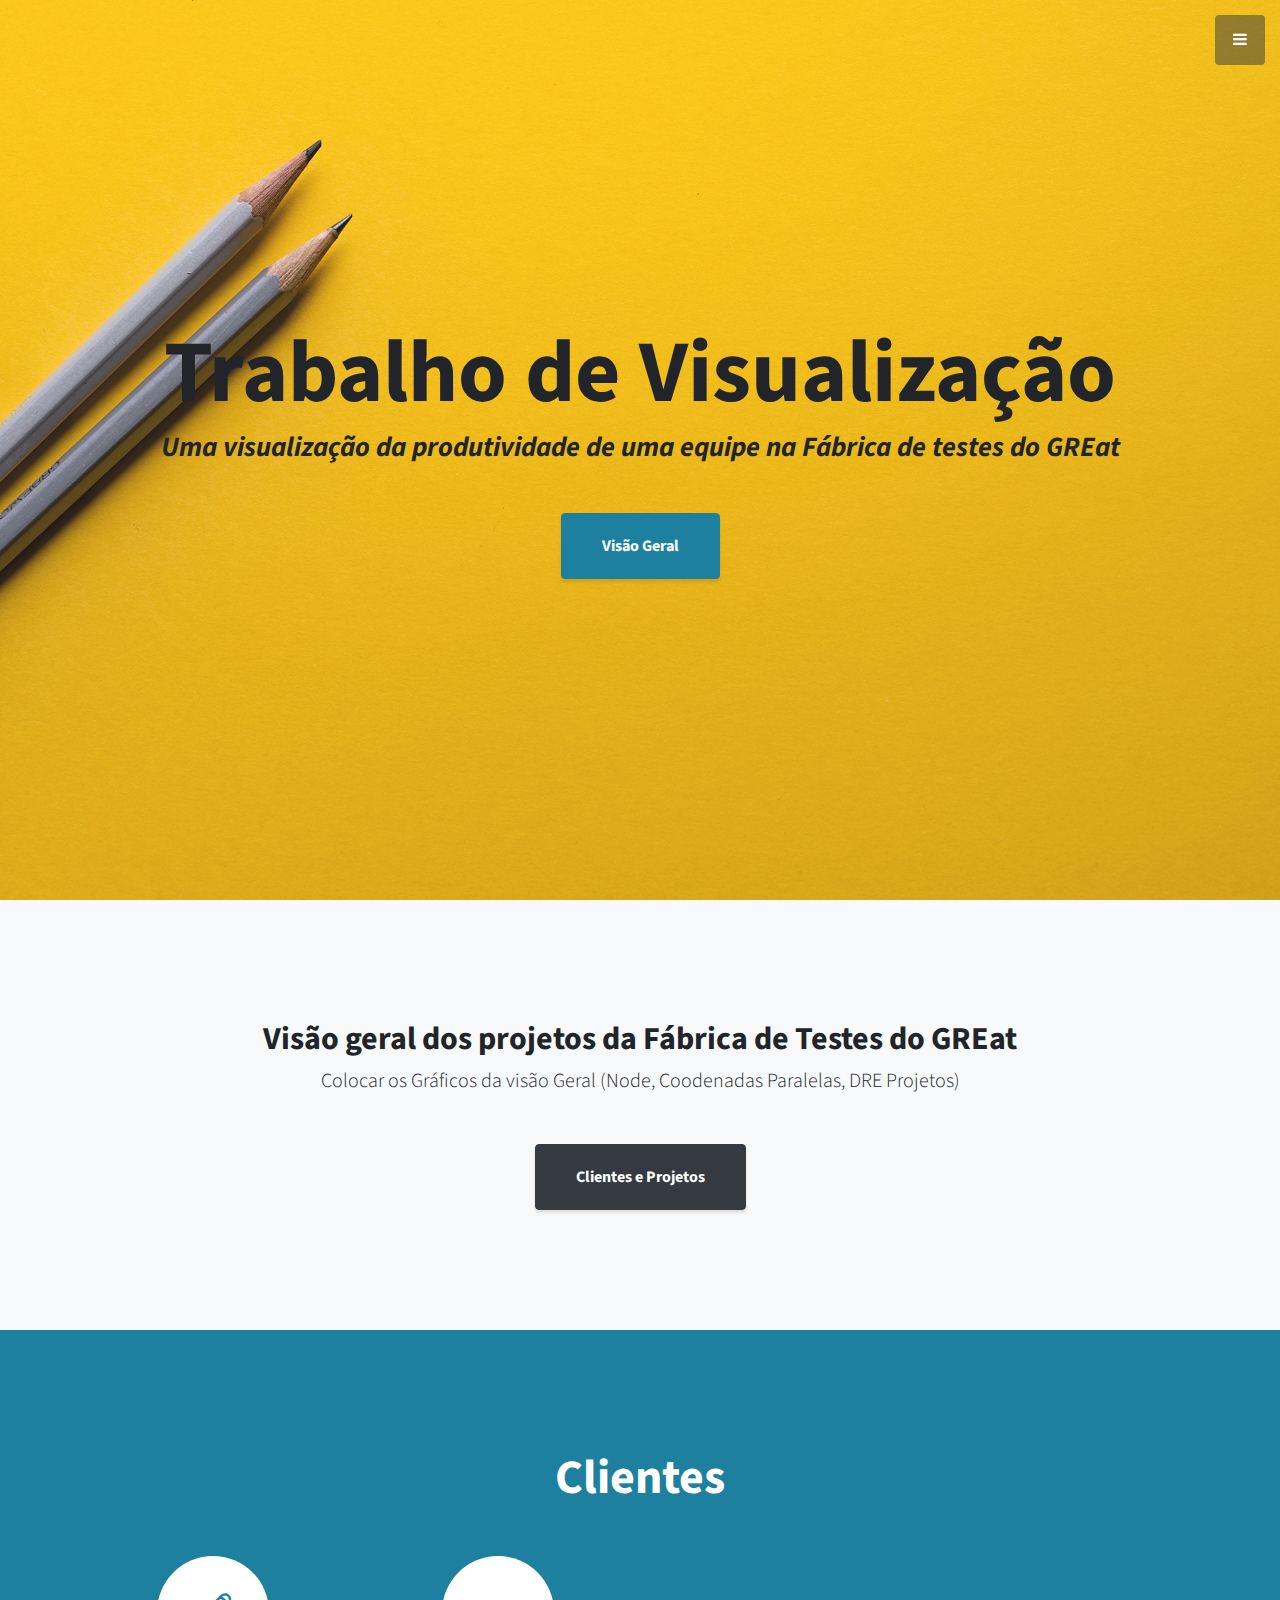
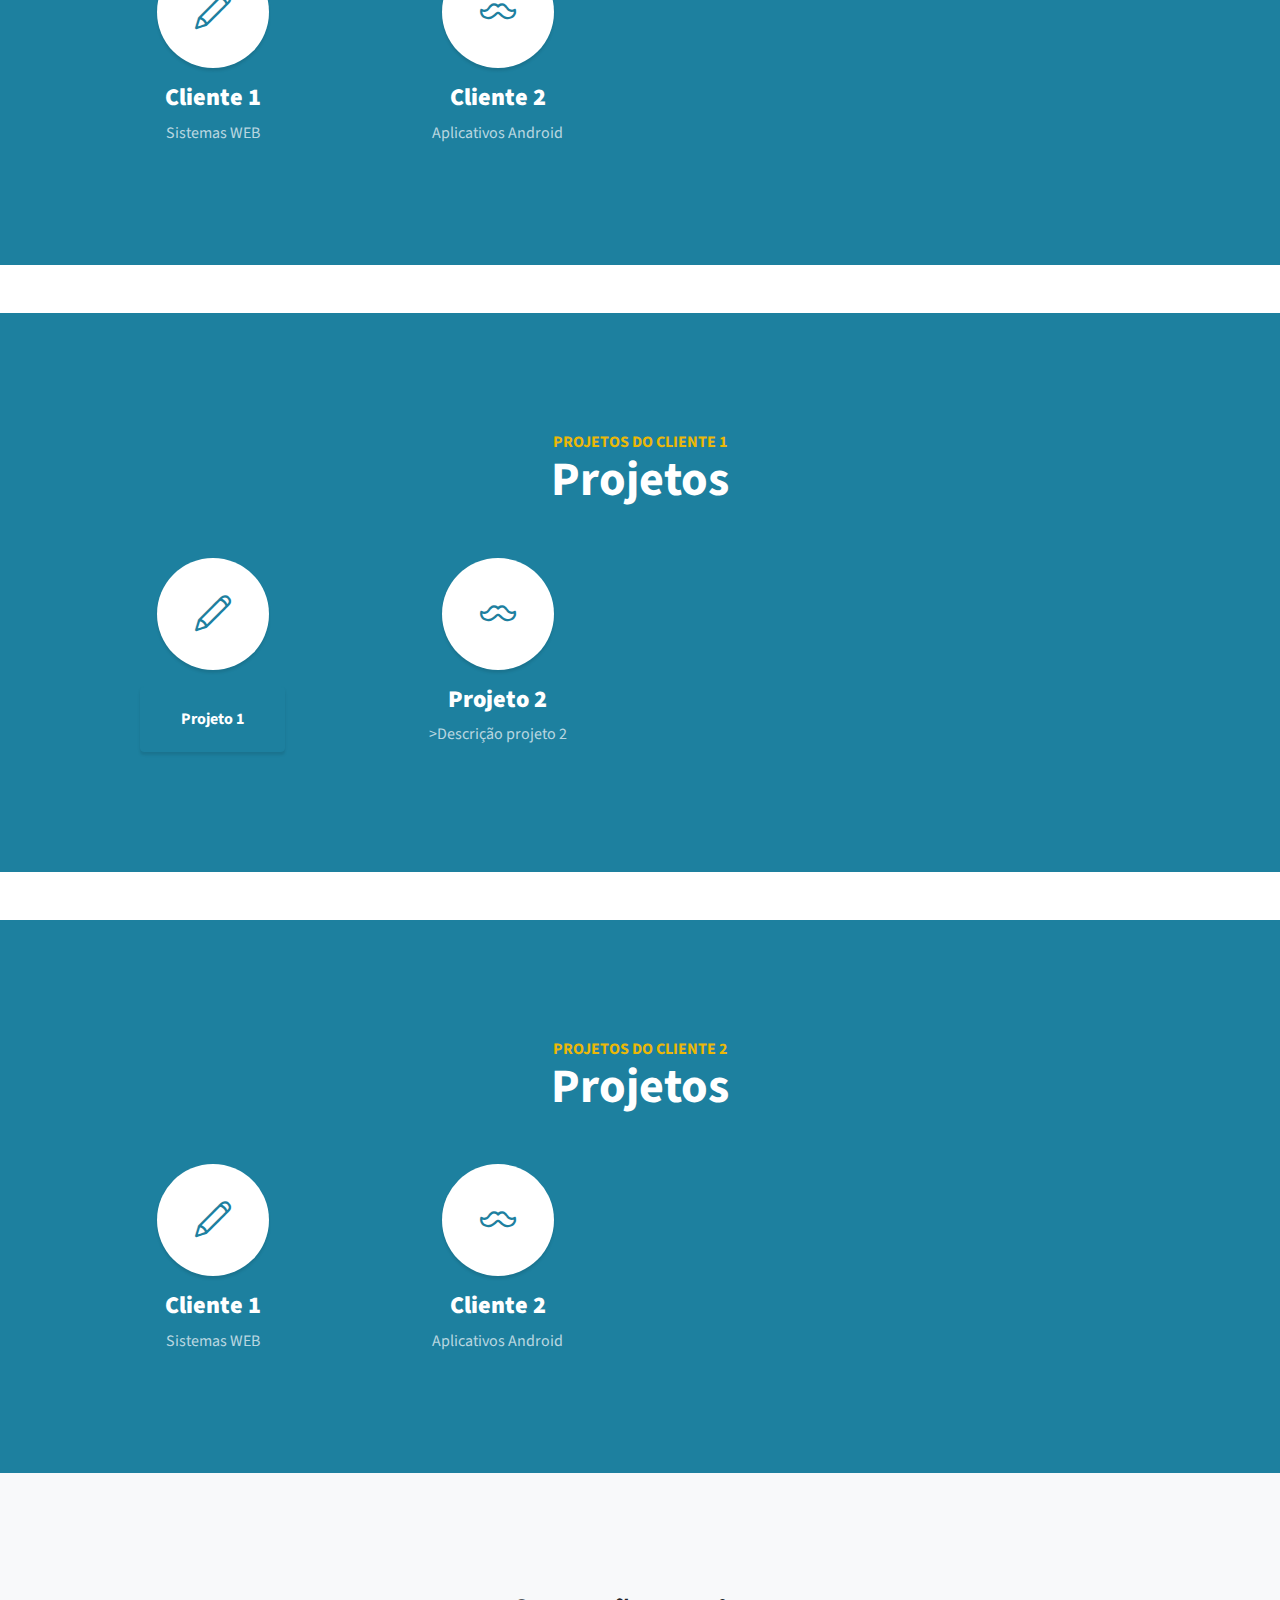
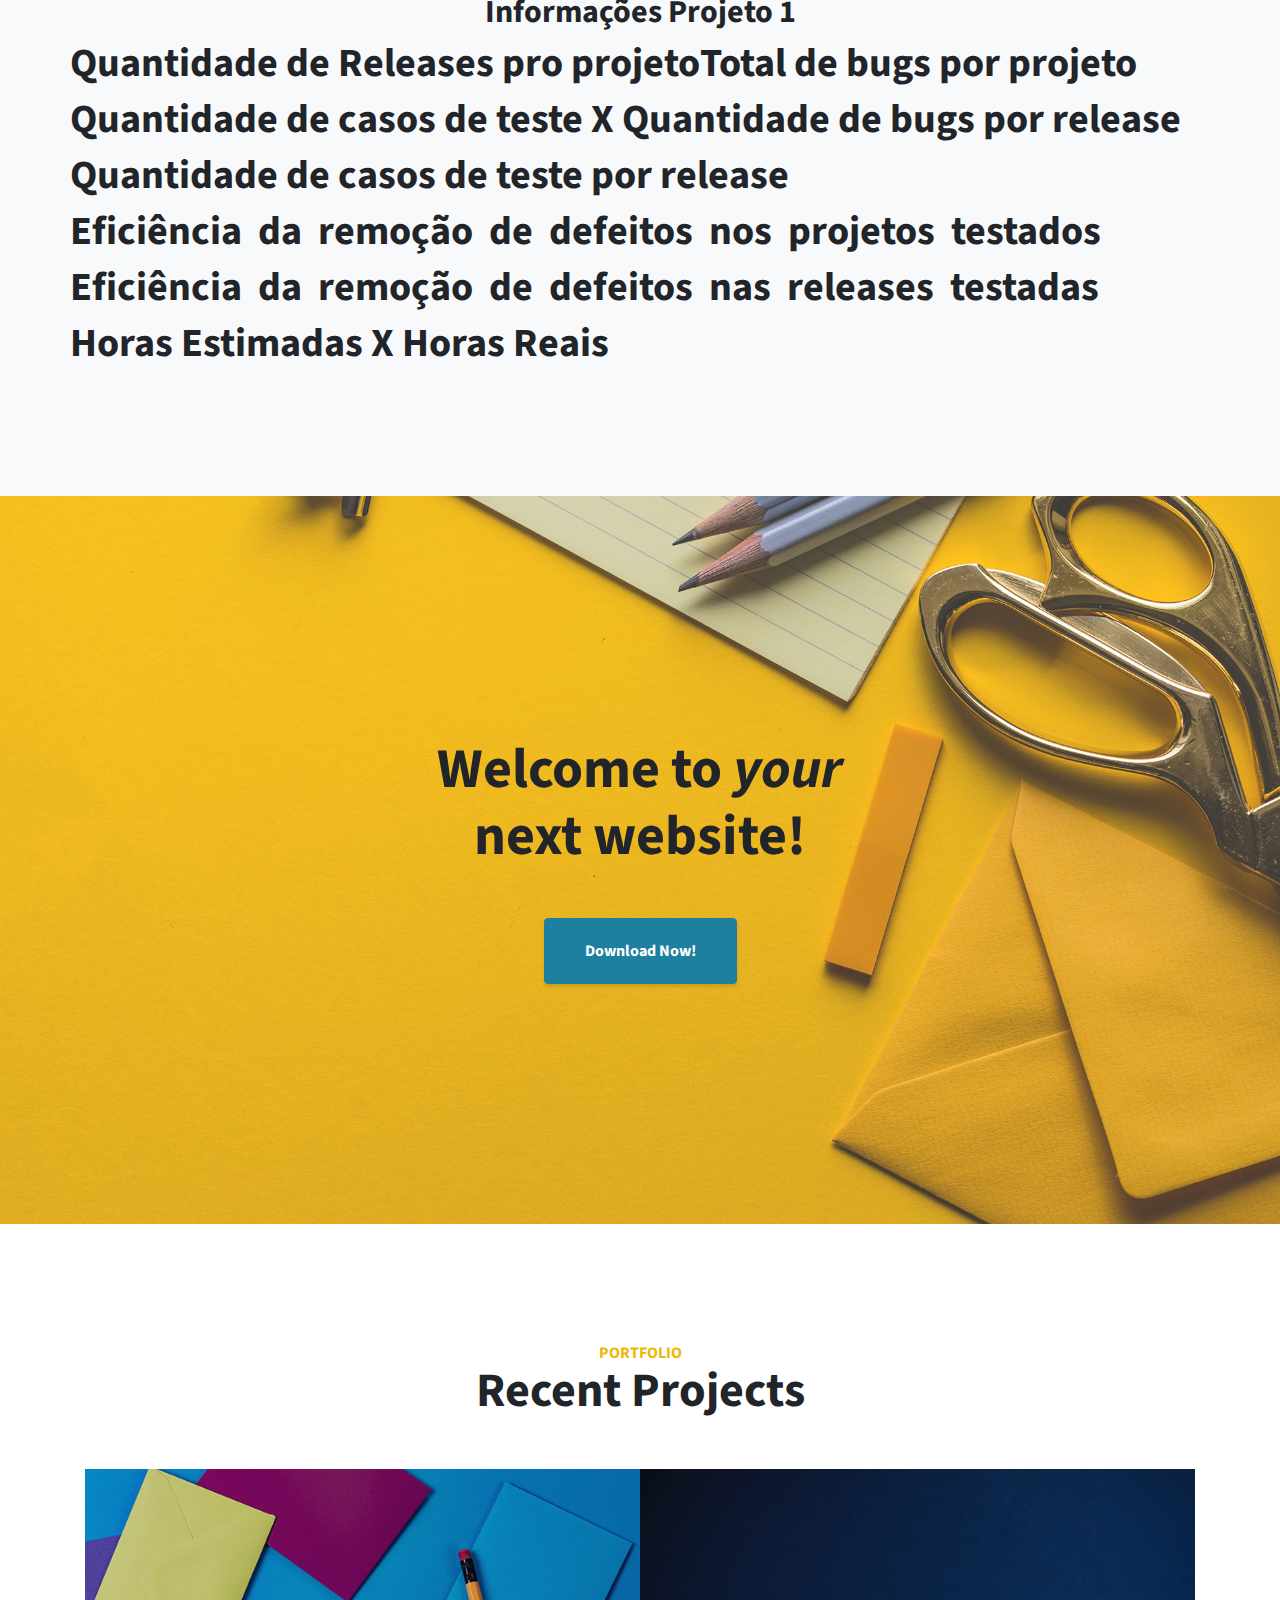
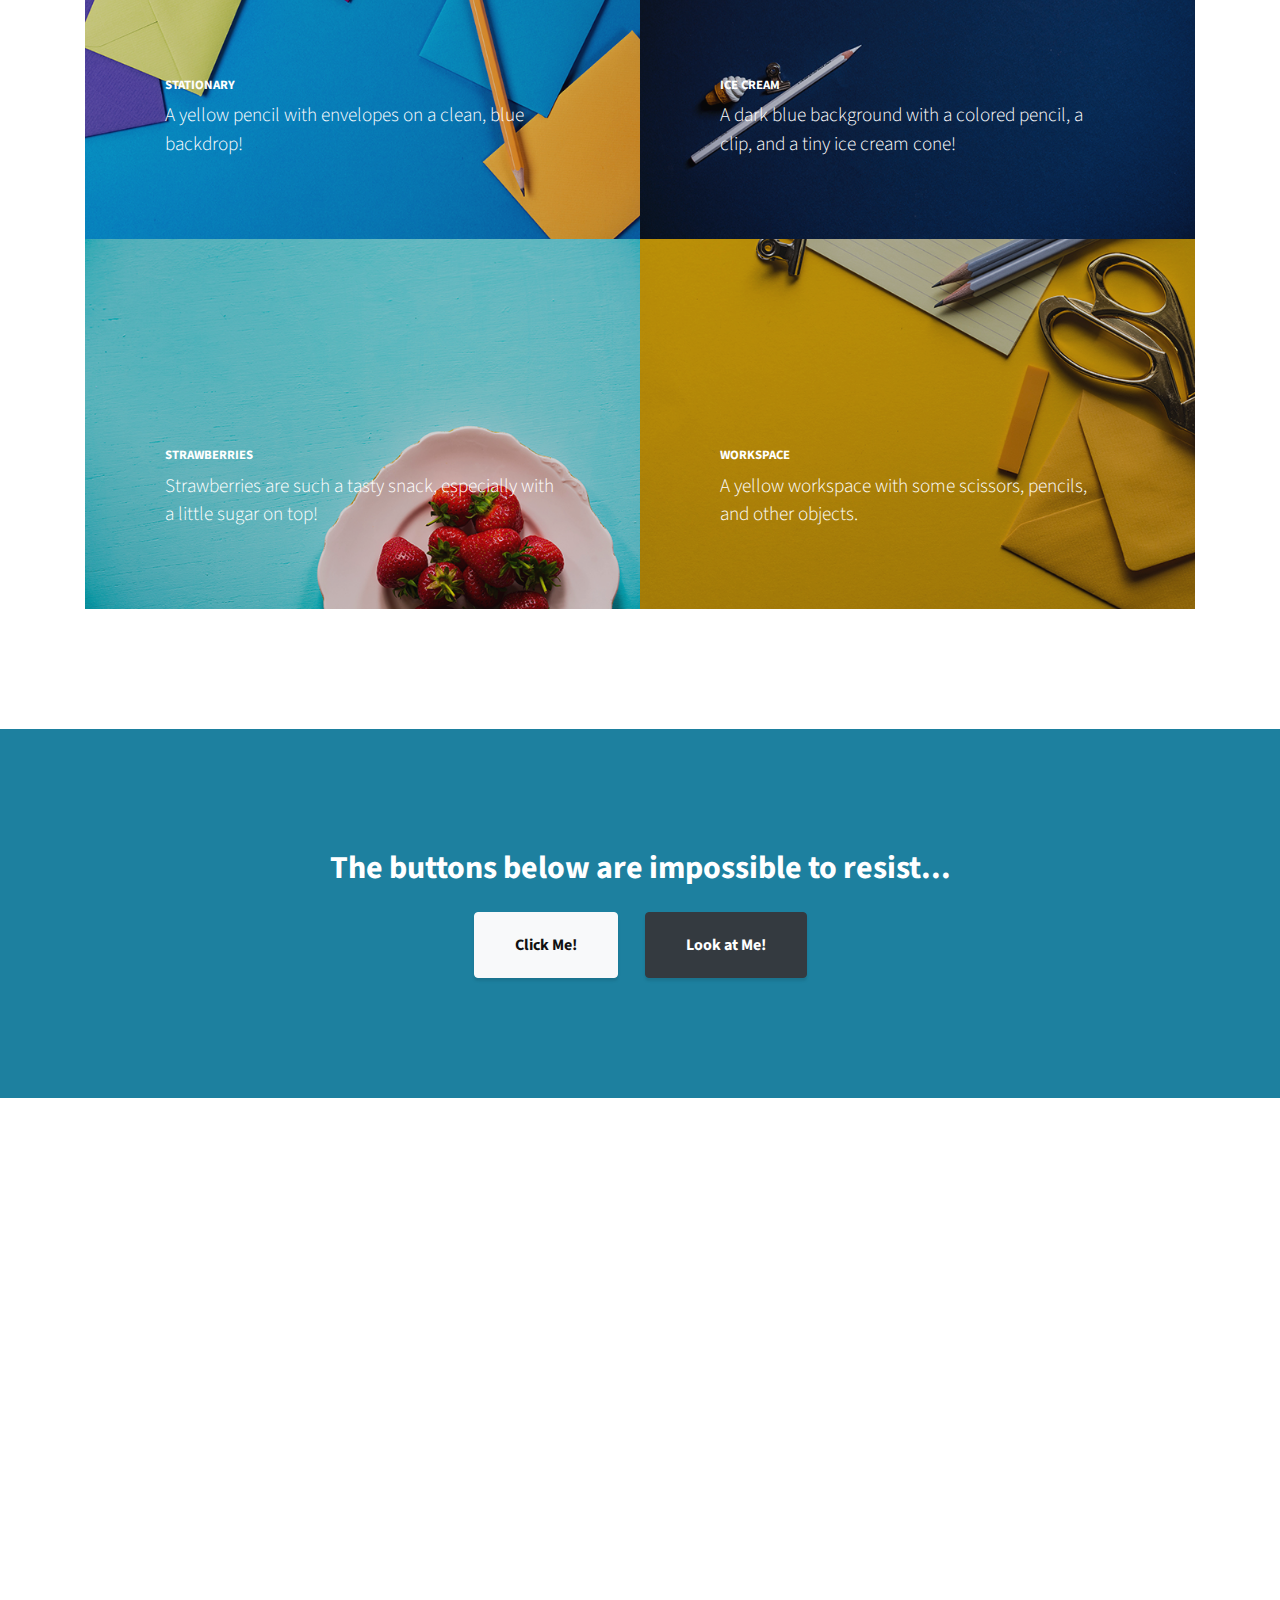
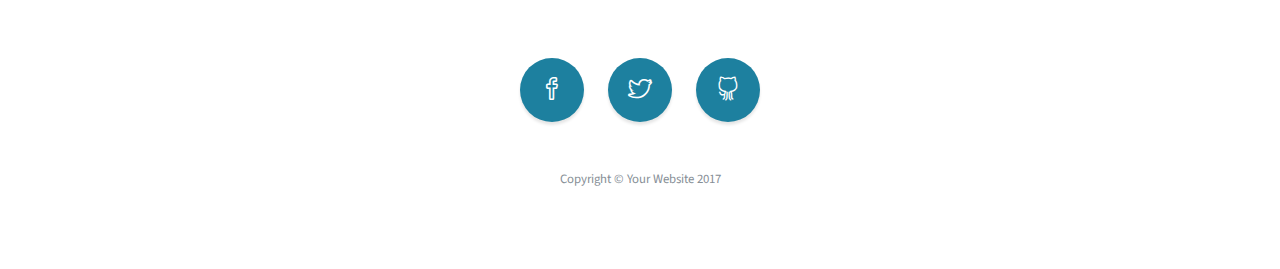
<file: Site Visualizacao/index.html>
<!DOCTYPE html>
<html lang="en">

  <head>

    <meta charset="utf-8">
    <meta name="viewport" content="width=device-width, initial-scale=1, shrink-to-fit=no">
    <meta name="description" content="">
    <meta name="author" content="">

    <link rel="stylesheet" href="css/dc.css">
    <link rel="stylesheet" href="css/styles.css">
    <script src="js/crossfilter.js" charset="utf-8"></script>
    <script src="https://d3js.org/d3.v3.min.js" charset="utf-8"></script>
    <script src="js/dc.js" charset="utf-8"></script>

    <title>Trabalho Final de Visualização</title>

    <!-- Bootstrap Core CSS -->
    <link href="vendor/bootstrap/css/bootstrap.min.css" rel="stylesheet">

    <!-- Custom Fonts -->
    <link href="vendor/font-awesome/css/font-awesome.min.css" rel="stylesheet" type="text/css">
    <link href="https://fonts.googleapis.com/css?family=Source+Sans+Pro:300,400,700,300italic,400italic,700italic" rel="stylesheet" type="text/css">
    <link href="vendor/simple-line-icons/css/simple-line-icons.css" rel="stylesheet">

    <!-- Custom CSS -->
    <link href="css/stylish-portfolio.min.css" rel="stylesheet">

  </head>

  <body id="page-top">
    <!-- Navigation -->
    <a class="menu-toggle rounded" href="#">
      <i class="fa fa-bars"></i>
    </a>
    <nav id="sidebar-wrapper">
      <ul class="sidebar-nav">
        <li class="sidebar-brand">
          <a class="js-scroll-trigger" href="#page-top">Trabalho de Visualização</a>
        </li>
        <li class="sidebar-nav-item">
          <a class="js-scroll-trigger" href="#page-top">Início</a>
        </li>
        <li class="sidebar-nav-item">
          <a class="js-scroll-trigger" href="#geral">Visão Geral</a>
        </li>
        <li class="sidebar-nav-item">
          <a class="js-scroll-trigger" href="#clientes">Clientes</a>
        </li>
        <li class="sidebar-nav-item">
          <a class="js-scroll-trigger" href="#projetos">Projetos</a>
        </li>
        <li class="sidebar-nav-item">
          <a class="js-scroll-trigger" href="#contact">Equipe</a>
        </li>
      </ul>
    </nav>

    <!-- Header -->
    <header class="masthead d-flex">
      <div class="container text-center my-auto">
        <h1 class="mb-1">Trabalho de Visualização</h1>
        <h3 class="mb-5">
          <em>Uma visualização da produtividade de uma equipe na Fábrica de testes do GREat</em>
        </h3>
        <a class="btn btn-primary btn-xl js-scroll-trigger" href="#geral">Visão Geral</a>
      </div>
      <div class="overlay"></div>
    </header>

    <!-- Visão Geral -->
    <section class="content-section bg-light" id="geral">
      <div class="container text-center">
        <div class="row">
          <div class="col-lg-10 mx-auto">
            <h2>Visão geral dos projetos da Fábrica de Testes do GREat</h2>
            <p class="lead mb-5">Colocar os Gráficos da visão Geral (Node, Coodenadas Paralelas, DRE Projetos)</p>
            <a class="btn btn-dark btn-xl js-scroll-trigger" href="#clientes">Clientes e Projetos</a>
          </div>
        </div>
      </div>
    </section>

    <!-- Clientes -->
    <section class="content-section bg-primary text-white text-center" id="clientes">
      <div class="container">
        <div class="content-section-heading">
          <h3 class="text-secondary mb-0"></h3>
          <h2 class="mb-5">Clientes</h2>
        </div>
        <div class="row">

          <div class="col-lg-3 col-md-6">
            <span class="service-icon rounded-circle mx-auto mb-3">
              <i class="icon-pencil"></i>
            </span>
            <h4>
              <strong>Cliente 1</strong>
            </h4>
            <p class="text-faded mb-0">Sistemas WEB</p>
          </div>
          <div class="col-lg-3 col-md-6">
            <span class="service-icon rounded-circle mx-auto mb-3">
              <i class="icon-mustache"></i>
            </span>
            <h4>
              <strong>Cliente 2</strong>
            </h4>
            <p class="text-faded mb-0">Aplicativos Android</p>
          </div>
        </div>
      </div>
    </section>
    <br> </br>

    <!-- Projetos Cliente 1 -->
    <section class="content-section bg-primary text-white text-center" id="projetos">
      <div class="container">
        <div class="content-section-heading">
          <h3 class="text-secondary mb-0">Projetos do Cliente 1</h3>
          <h2 class="mb-5">Projetos</h2>
        </div>
        <div class="row">

          <div class="col-lg-3 col-md-6">
            <span class="service-icon rounded-circle mx-auto mb-3">
              <i class="icon-pencil"></i>
            </span>
            <a class="btn btn-primary btn-xl" href="#projeto1">Projeto 1</a>

          </div>
          <div class="col-lg-3 col-md-6">
            <span class="service-icon rounded-circle mx-auto mb-3">
              <i class="icon-mustache"></i>
            </span>
            <h4>
              <strong>Projeto 2</strong>
            </h4>
            <p class="text-faded mb-0">>Descrição projeto 2</p>
          </div>
        </div>
      </div>
    </section>
    <br> </br>
    <!-- Projetos Cliente 2 -->
    <section class="content-section bg-primary text-white text-center" id="projetos2">
      <div class="container">
        <div class="content-section-heading">
          <h3 class="text-secondary mb-0">Projetos do Cliente 2</h3>
          <h2 class="mb-5">Projetos</h2>
        </div>
        <div class="row">

          <div class="col-lg-3 col-md-6">
            <span class="service-icon rounded-circle mx-auto mb-3">
              <i class="icon-pencil"></i>
            </span>
            <h4>
              <strong>Cliente 1</strong>
            </h4>
            <p class="text-faded mb-0">Sistemas WEB</p>
          </div>
          <div class="col-lg-3 col-md-6">
            <span class="service-icon rounded-circle mx-auto mb-3">
              <i class="icon-mustache"></i>
            </span>
            <h4>
              <strong>Cliente 2</strong>
            </h4>
            <p class="text-faded mb-0">Aplicativos Android</p>
          </div>
        </div>
      </div>
    </section>

    <!-- Visão Geral -->
    <section class="content-section bg-light" id="projeto1">
      <div class="container text-center">
        <div class="row">
          <div class="col-lg-10 mx-auto">
            <h2>Informações Projeto 1</h2>
          </div>

          <div><h1>Quantidade de Releases pro projeto</h1>
             <div id="chartReleases_Projeto"></div>
          </div>

          <div><h1>Total de bugs por projeto</h1>
             <div id="chartBugs_Projeto"></div>
          </div>
          
          <div><h1>Quantidade de casos de teste X Quantidade de bugs por release</h1>
             <div id="chartTC_Bug_Release"></div>
          </div>
          <div><h1>Quantidade de casos de teste por release</h1>
             <div id="chartTC_Release"></div>
          </div>

          <div><h1>Eficiência​ ​ da​ ​ remoção​ ​ de​ ​ defeitos​ ​ nos​ ​ projetos ​ testados</h1>
             <div id="chartDRE_Project"></div>
          </div>

          <div><h1>Eficiência​ ​ da​ ​ remoção​ ​ de​ ​ defeitos​ ​ nas​ ​ releases​ ​ testadas</h1>
             <div id="chartDRE_Release"></div>
          </div>

          <div><h1>Horas Estimadas X Horas Reais</h1>
             <div id="chartHoras_Release"></div>
          </div>

        </div>
      </div>
    </section>


    <!-- Callout -->
    <section class="callout">
      <div class="container text-center">
        <h2 class="mx-auto mb-5">Welcome to
          <em>your</em>
          next website!</h2>
        <a class="btn btn-primary btn-xl" href="https://startbootstrap.com/template-overviews/stylish-portfolio/">Download Now!</a>
      </div>
    </section>

    <!-- Portfolio -->
    <section class="content-section" id="portfolio">
      <div class="container">
        <div class="content-section-heading text-center">
          <h3 class="text-secondary mb-0">Portfolio</h3>
          <h2 class="mb-5">Recent Projects</h2>
        </div>
        <div class="row no-gutters">
          <div class="col-lg-6">
            <a class="portfolio-item" href="#">
              <span class="caption">
                <span class="caption-content">
                  <h2>Stationary</h2>
                  <p class="mb-0">A yellow pencil with envelopes on a clean, blue backdrop!</p>
                </span>
              </span>
              <img class="img-fluid" src="img/portfolio-1.jpg" alt="">
            </a>
          </div>
          <div class="col-lg-6">
            <a class="portfolio-item" href="#">
              <span class="caption">
                <span class="caption-content">
                  <h2>Ice Cream</h2>
                  <p class="mb-0">A dark blue background with a colored pencil, a clip, and a tiny ice cream cone!</p>
                </span>
              </span>
              <img class="img-fluid" src="img/portfolio-2.jpg" alt="">
            </a>
          </div>
          <div class="col-lg-6">
            <a class="portfolio-item" href="#">
              <span class="caption">
                <span class="caption-content">
                  <h2>Strawberries</h2>
                  <p class="mb-0">Strawberries are such a tasty snack, especially with a little sugar on top!</p>
                </span>
              </span>
              <img class="img-fluid" src="img/portfolio-3.jpg" alt="">
            </a>
          </div>
          <div class="col-lg-6">
            <a class="portfolio-item" href="#">
              <span class="caption">
                <span class="caption-content">
                  <h2>Workspace</h2>
                  <p class="mb-0">A yellow workspace with some scissors, pencils, and other objects.</p>
                </span>
              </span>
              <img class="img-fluid" src="img/portfolio-4.jpg" alt="">
            </a>
          </div>
        </div>
      </div>
    </section>

    <!-- Call to Action -->
    <section class="content-section bg-primary text-white">
      <div class="container text-center">
        <h2 class="mb-4">The buttons below are impossible to resist...</h2>
        <a href="#" class="btn btn-xl btn-light mr-4">Click Me!</a>
        <a href="#" class="btn btn-xl btn-dark">Look at Me!</a>
      </div>
    </section>

    <!-- Map -->
    <section id="contact" class="map">
      <iframe width="100%" height="100%" frameborder="0" scrolling="no" marginheight="0" marginwidth="0" src="https://maps.google.com/maps?f=q&amp;source=s_q&amp;hl=en&amp;geocode=&amp;q=Twitter,+Inc.,+Market+Street,+San+Francisco,+CA&amp;aq=0&amp;oq=twitter&amp;sll=28.659344,-81.187888&amp;sspn=0.128789,0.264187&amp;ie=UTF8&amp;hq=Twitter,+Inc.,+Market+Street,+San+Francisco,+CA&amp;t=m&amp;z=15&amp;iwloc=A&amp;output=embed"></iframe>
      <br/>
      <small>
        <a href="https://maps.google.com/maps?f=q&amp;source=embed&amp;hl=en&amp;geocode=&amp;q=Twitter,+Inc.,+Market+Street,+San+Francisco,+CA&amp;aq=0&amp;oq=twitter&amp;sll=28.659344,-81.187888&amp;sspn=0.128789,0.264187&amp;ie=UTF8&amp;hq=Twitter,+Inc.,+Market+Street,+San+Francisco,+CA&amp;t=m&amp;z=15&amp;iwloc=A"></a>
      </small>
    </section>

    <!-- Footer -->
    <footer class="footer text-center">
      <div class="container">
        <ul class="list-inline mb-5">
          <li class="list-inline-item">
            <a class="social-link rounded-circle text-white mr-3" href="#">
              <i class="icon-social-facebook"></i>
            </a>
          </li>
          <li class="list-inline-item">
            <a class="social-link rounded-circle text-white mr-3" href="#">
              <i class="icon-social-twitter"></i>
            </a>
          </li>
          <li class="list-inline-item">
            <a class="social-link rounded-circle text-white" href="#">
              <i class="icon-social-github"></i>
            </a>
          </li>
        </ul>
        <p class="text-muted small mb-0">Copyright &copy; Your Website 2017</p>
      </div>
    </footer>

    <!-- Scroll to Top Button-->
    <a class="scroll-to-top rounded js-scroll-trigger" href="#page-top">
      <i class="fa fa-angle-up"></i>
    </a>

    <!-- Bootstrap core JavaScript -->
    <script src="vendor/jquery/jquery.min.js"></script>
    <script src="vendor/bootstrap/js/bootstrap.bundle.min.js"></script>

    <!-- Plugin JavaScript -->
    <script src="vendor/jquery-easing/jquery.easing.min.js"></script>

    <!-- Custom scripts for this template -->
    <script src="js/stylish-portfolio.min.js"></script>

    <!-- Gráficos -->
    <script src="js/graph.js"></script>

  </body>

</html>
</file>
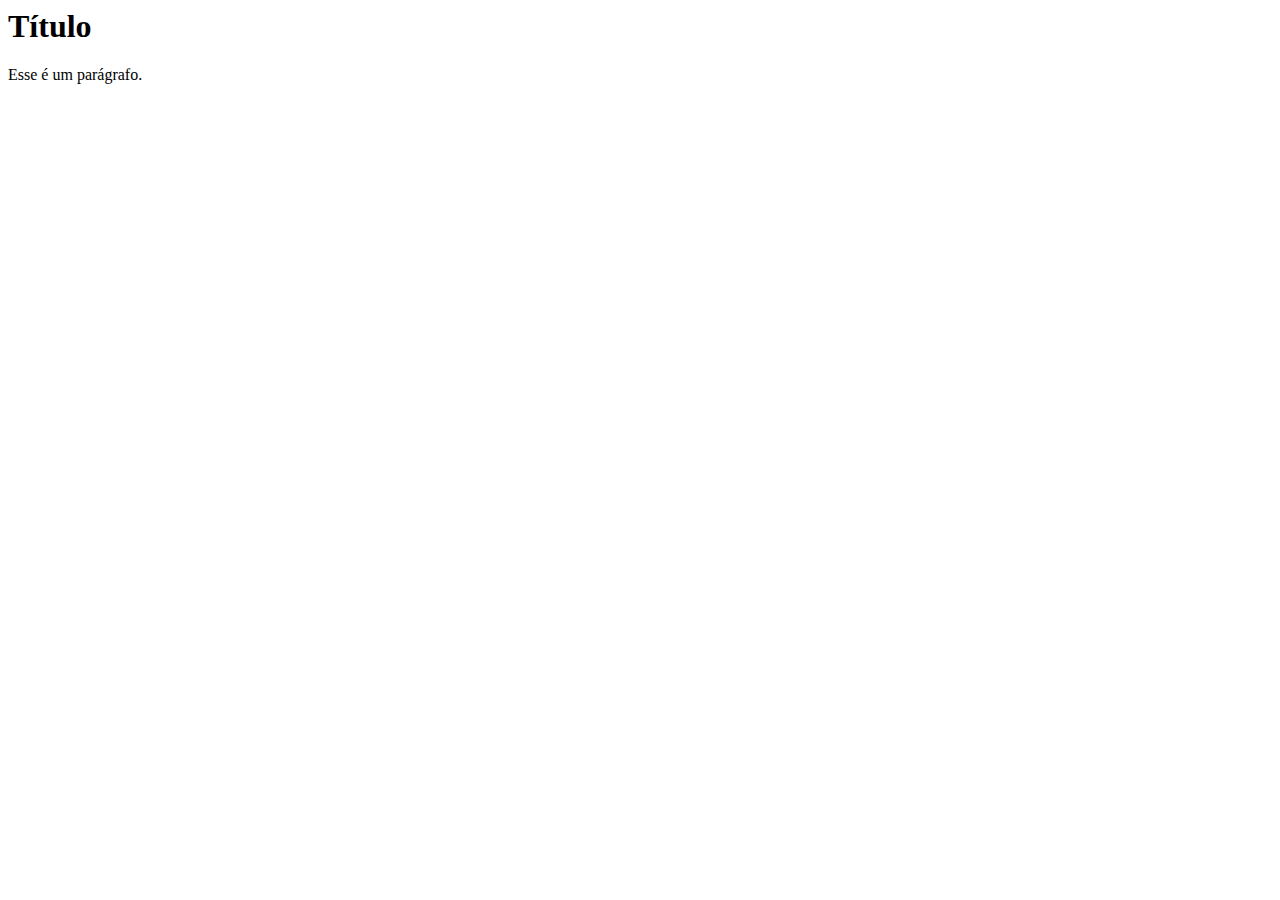
<file: 2017_09_18/index01.html>
<!DOCTYPE html lang="pt-br">
<meta charset="utf-8">
<html>
    <head>
    <title>Título da Página</title> 
    </head>
    <body>
        <h1>Título</h1>
        <p>Esse é um parágrafo.</p> 
    </body>
</html>
</file>
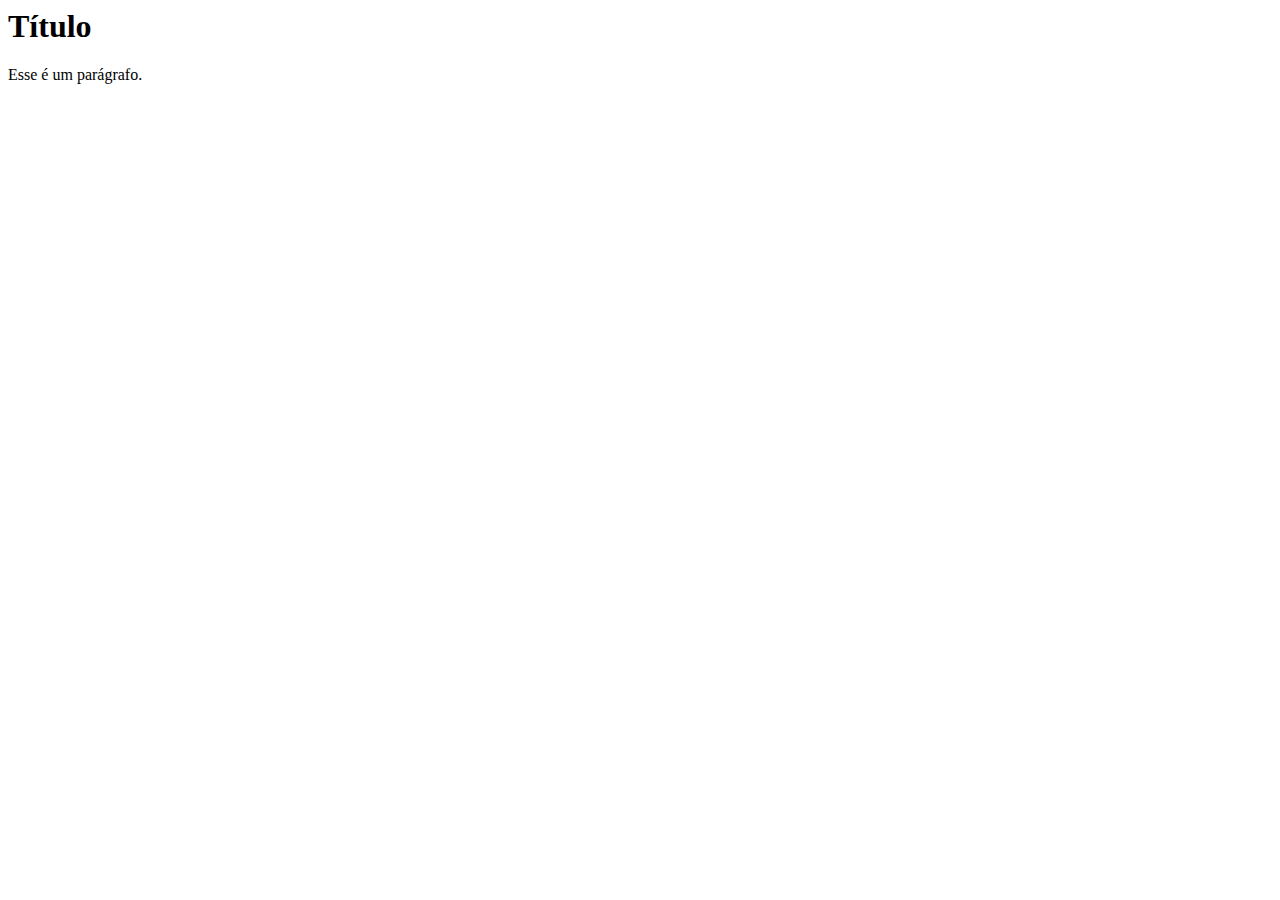
<file: 2017_09_18/index02.html>
<!DOCTYPE html lang="pt-br">
<meta charset="utf-8">
<html>
    <head>
    <title>Título da Página</title> 
    </head>
    <body>
        <h1>Título</h1>
        <p>Esse é um parágrafo.</p> 
        <div class="container" id="content">
            <div id="mapa"></div>
            <div id="barchart"></div>
        </div>
    </body>
</html>
</file>
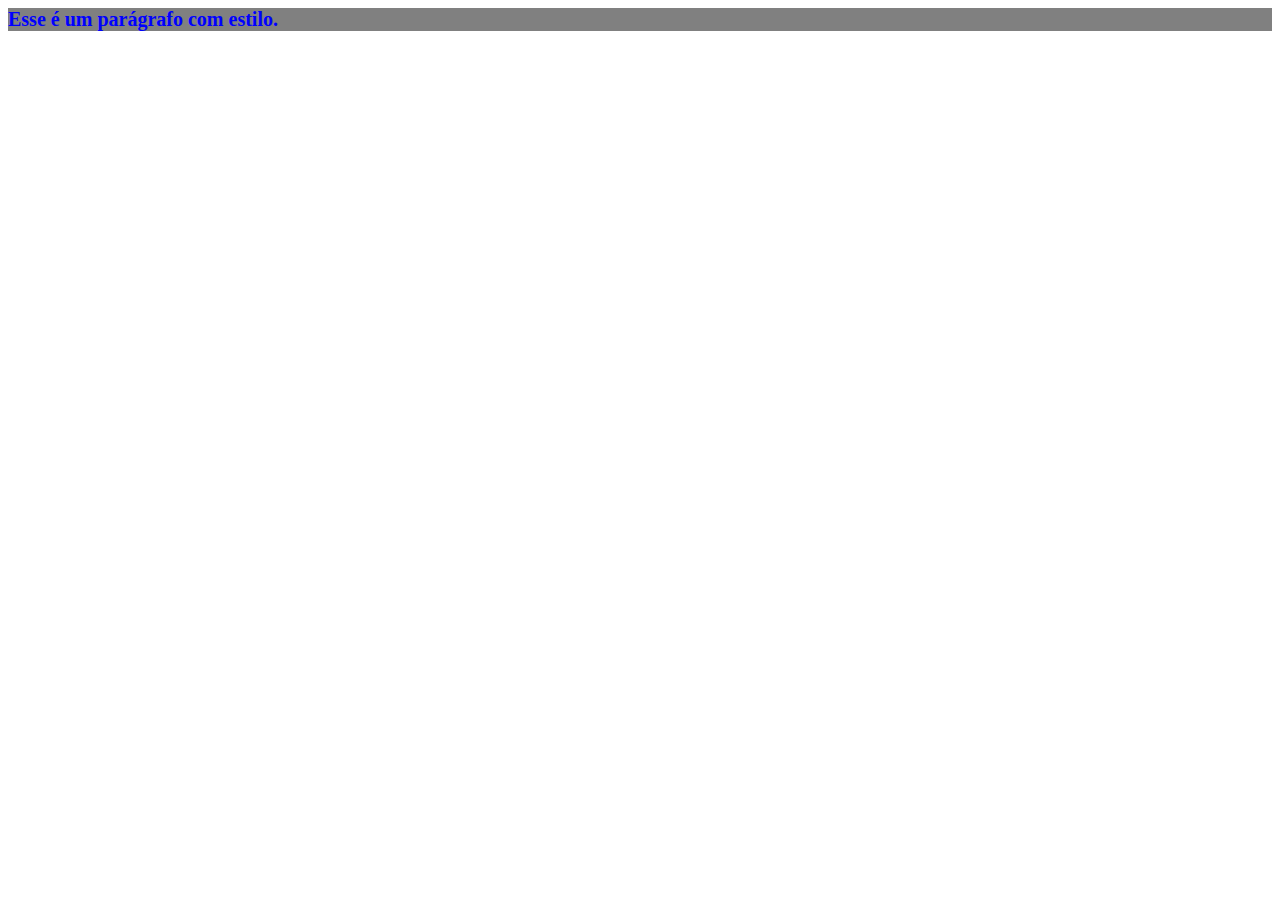
<file: 2017_09_18/index03.html>
<!DOCTYPE html lang="pt-br">
<meta charset="utf-8">
<html>
    <head>
        <style type="text/css">
            p {
                font-size: 20px;
                font-weight: bold;
                background-color: gray;
                color: blue;
            }
        </style>
    </head>
    <body>
        <p>Esse é um parágrafo com estilo.</p> 
    </body>
</html>
</file>
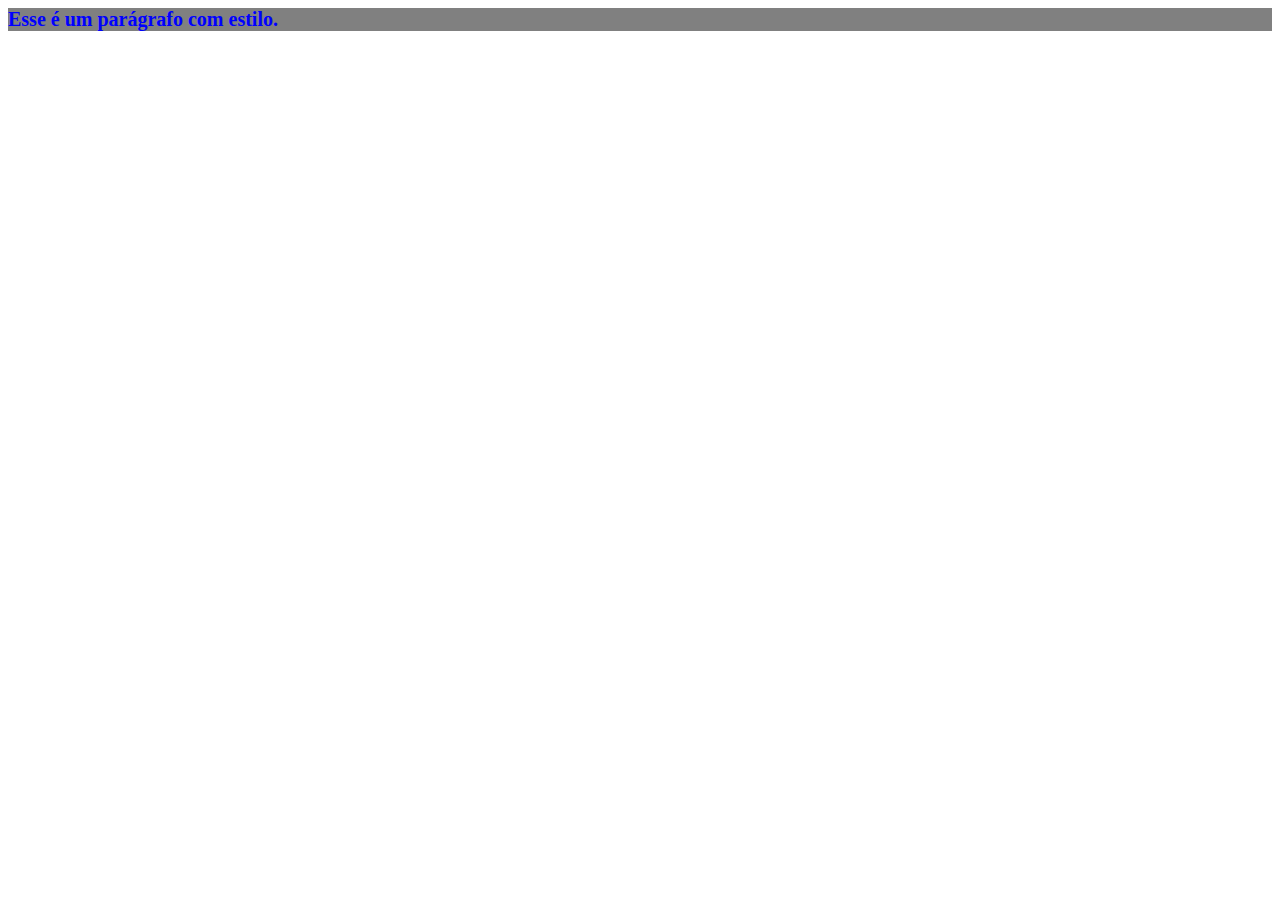
<file: 2017_09_18/index04.html>
<!DOCTYPE html lang="pt-br">
<meta charset="utf-8">
<html>
    <head>
        <link rel="stylesheet" href="style02.css">
    </head>
    <body>
        <p>Esse é um parágrafo com estilo.</p> 
    </body>
</html>
</file>
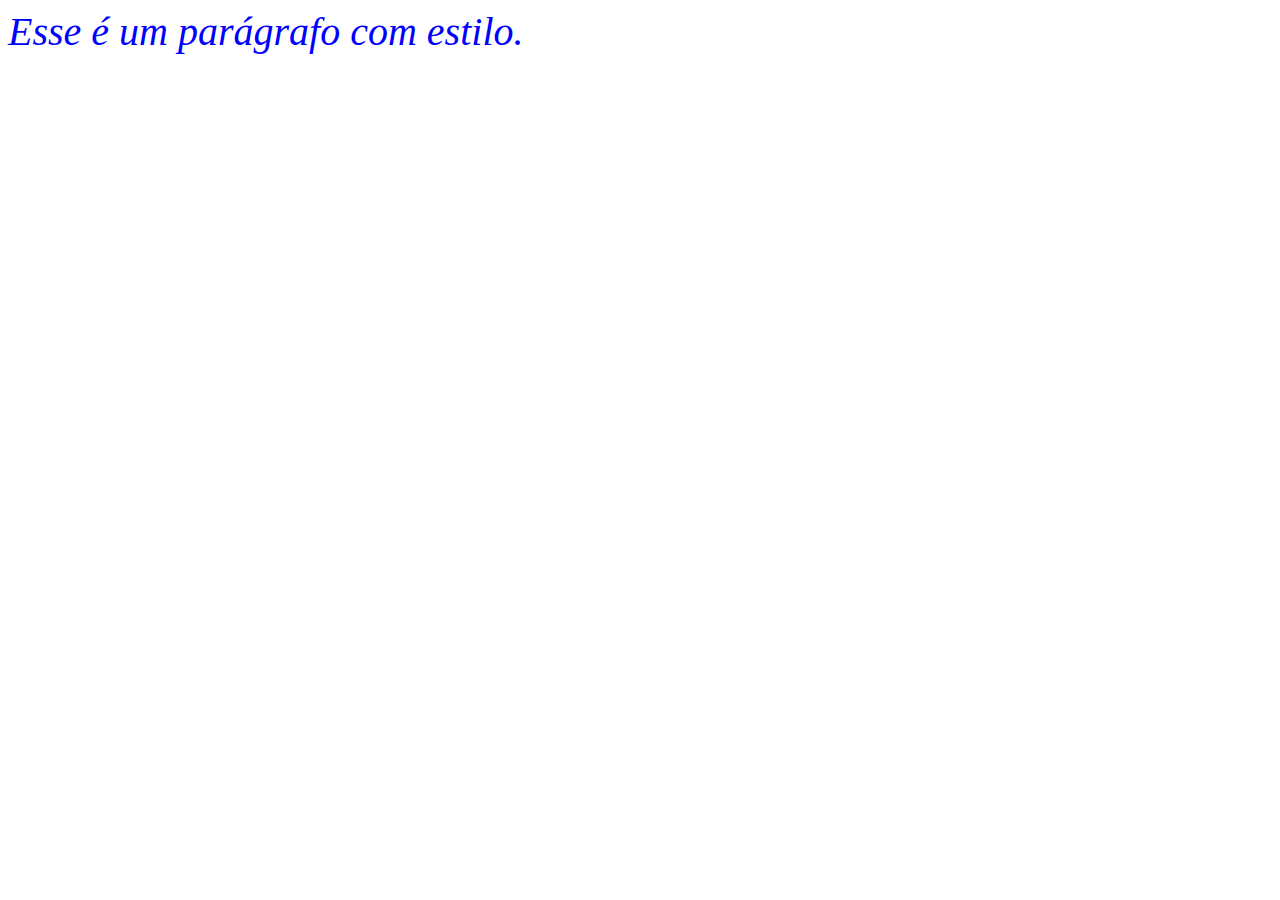
<file: 2017_09_18/index05.html>
<!DOCTYPE html lang="pt-br">
<meta charset="utf-8">
<html>
    <head>
    </head>
    <body>
        <p style="color: blue; font-size: 40px; font-style: italic;">Esse é um parágrafo com estilo.</p> 
    </body>
</html>
</file>
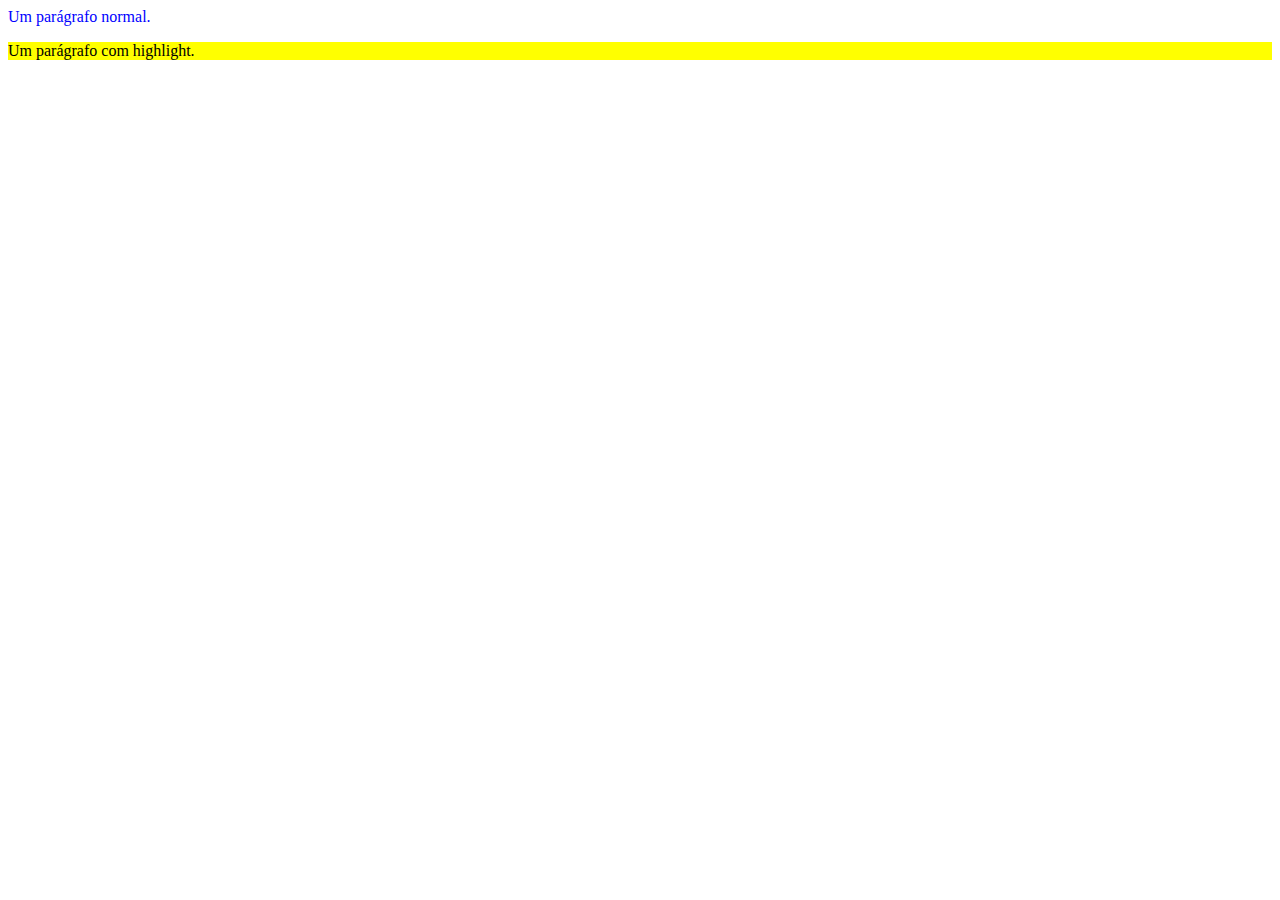
<file: 2017_09_18/index06.html>
<!DOCTYPE html lang="pt-br">
<meta charset="utf-8">
<html>
    <head>
        <link rel="stylesheet" href="style03.css">
    </head>
    <body>
        <p>Um parágrafo normal.</p>
        <div>
            <p class="highlight">Um parágrafo com highlight.</p>
        </div> 
    </body>
</html>
</file>
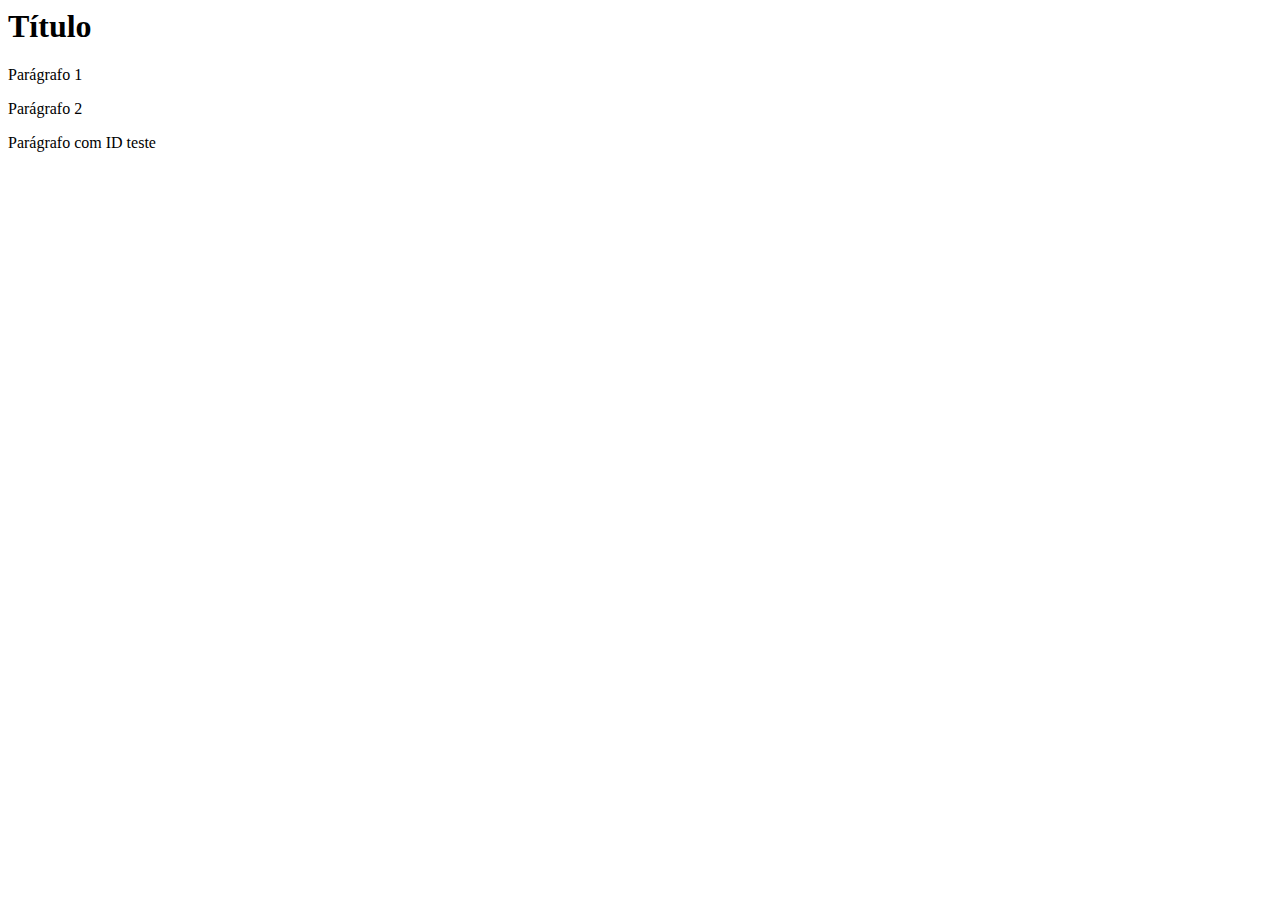
<file: 2017_09_18/index10.html>
<!DOCTYPE html lang="pt-br">
<meta charset="utf-8">
<html>
    <head>
        <script src="https://code.jquery.com/jquery-3.2.1.min.js"></script> 
        <title> Título da Página </title>
    </head>
    <body>

        <h1>Título</h1>
        <p> Parágrafo 1 </p>
        <p> Parágrafo 2 </p>
        <p id="teste"> Parágrafo com ID teste </p>
    </body>
</html>
</file>
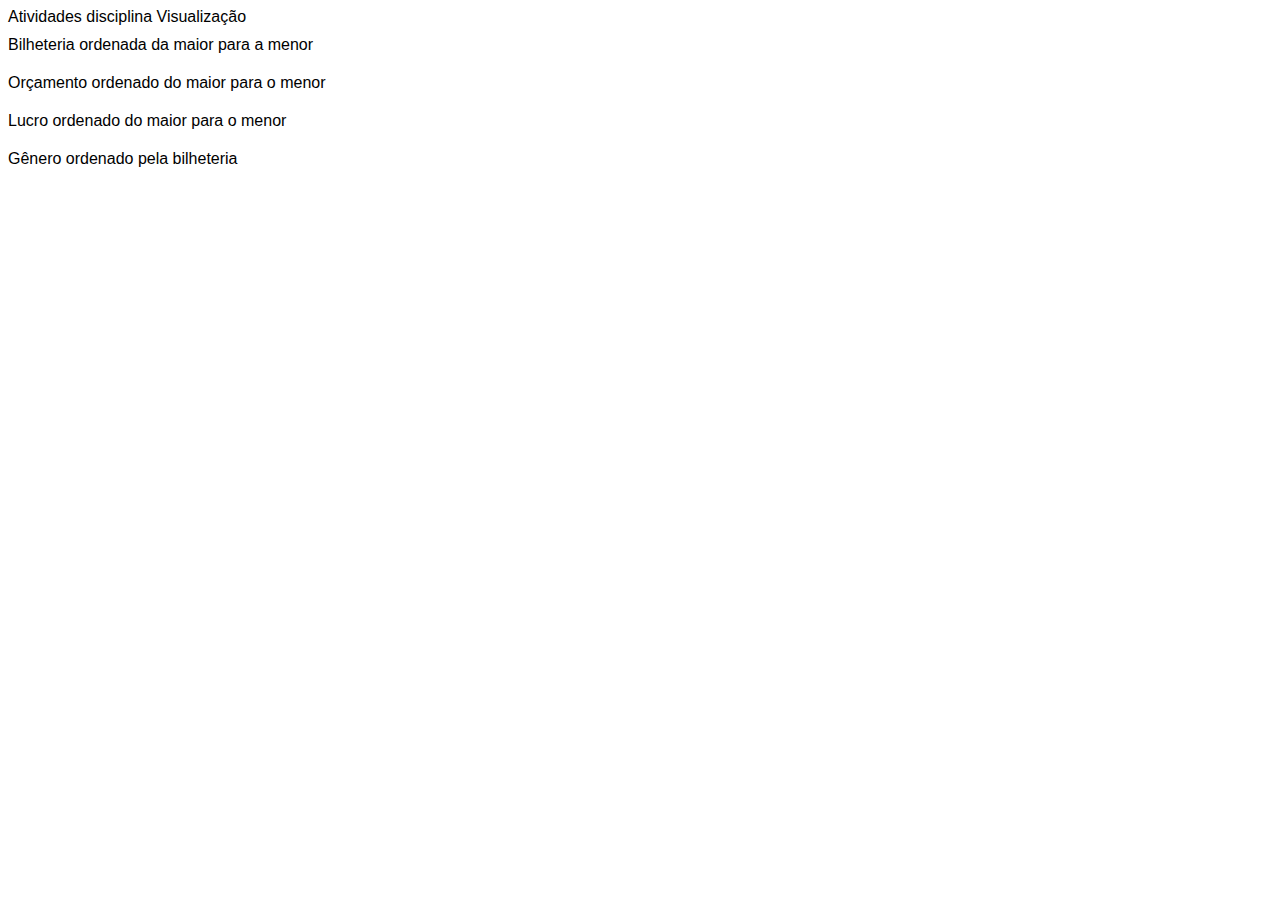
<file: 2017_09_25/movies_d3.html>
<!DOCTYPE html>
<html>
<head>
    <meta charset="utf-8">
    <title>Exercicios Aula</title>
    <link rel="stylesheet" href="css/styles.css">
   <script src="https://d3js.org/d3.v4.min.js"></script>
</head>

<body>
	<header>
  		Atividades disciplina Visualização
	</header>
	<div id="chart_gross">Bilheteria ordenada da maior para a menor</div>
    <div id="chart_orcamento">Orçamento ordenado do maior para o menor</div>
    <div id="chart_lucro">Lucro ordenado do maior para o menor</div>
    <div id="chart_genero">Gênero ordenado pela bilheteria</div>
    
	<script type="text/javascript">
        function renderGross(data, comparator){
            // Enter
            d3.select("#chart_gross").selectAll("div.h-bar")
                .data(data)
                .enter()
                    .append("div")
                        .attr("class", "h-bar")
                    .append("span");
            
            // Update
            d3.select("#chart_gross").selectAll("div.h-bar")
            	.data(data)
				.attr("class", "h-bar")
                .style("width", function(d){
                        return (d.Worldwide_Gross_M / 3) + "px";
                })
                .select("span")
                    .text(function(d){
                        return d.Film;
            })
            
			if(comparator)
				d3.select("#chart_gross")
					.selectAll("div.h-bar")
					.sort(comparator);
        }
        
        function renderOrcamento(data, comparator){
            // Enter

            d3.select("#chart_orcamento").selectAll("div.h-bar")
                .data(data)
                .enter()
                    .append("div")
                        .attr("class", "h-bar")
                    .append("span");
            // Update
            
            d3.select("#chart_orcamento").selectAll("div.h-bar")
            	    .data(data)
				.attr("class", "h-bar")
                .style("width", function(d){
                        return (d.Budget_M * 3) + "px";
                })
                .select("span")
                    .text(function(d){
                        return d.Film;
            	})
				 
			d3.select("#chart_orcamento").selectAll("div").style("background-color","orange");
            
			if(comparator)
				d3.select("#chart_orcamento")
					.selectAll("div.h-bar")
					.sort(comparator);
        }
        
        function renderLucro(data, comparator){
            // Enter

            d3.select("#chart_lucro").selectAll("div.h-bar")
                .data(data)
                .enter()
                    .append("div")
                        .attr("class", "h-bar")
                    .append("span");
            // Update
            
            d3.select("#chart_lucro").selectAll("div.h-bar")
            	    .data(data)
				.attr("class", "h-bar")
                .style("width", function(d){
                        var lucro = ((d.Worldwide_Gross_M) - (d.Budget_M))                        
                        return (lucro / 2) + "px";
                })
                .select("span")
                    .text(function(d){
                        return d.Film;
            })
			
			d3.select("#chart_lucro").selectAll("div").style("background-color","green");
            
			if(comparator)
				d3.select("#chart_lucro")
					.selectAll("div.h-bar")
					.sort(comparator);
        }
		
		function renderGenero(data, comparator) {
            var nested_data = d3.nest()
				.key(function(d) { 
					return d.Genre
				})
				.rollup(function(v) {
					return {
						"value": v.Worldwide_Gross_M, 
						"sum": d3.sum(v, function(d) {
							return parseFloat(d.Worldwide_Gross_M)
							;})
					} 
				})
				.entries(data);
            
            d3.select("#chart_genero").selectAll("div.h-bar")
                    .data(nested_data)
                .enter().append("div")
                .attr("class", "h-bar")
                .append("span");
           
            d3.select("#chart_genero").selectAll("div.h-bar")
                    .data(nested_data)
                .attr("class", "h-bar")
                .style("width", function (d) {
                    return d.value.sum/12 + "px";
                })
                .select("span")
                    .text(function (d) {
                        return d.key;
                    });
			
			d3.select("#chart_genero").selectAll("div").style("background-color","purple");
			
            if(comparator)
            d3.select("body")
        		.select("#chart_genero")
                .selectAll("div.h-bar") 
                .sort(comparator);
        }
		
		var comparePorGross = function (a,b){
			return a.Worldwide_Gross_M < b.Worldwide_Gross_M?1:-1;
		};
        
        var comparePorOrcamento = function (a,b){
			return a.Budget_M < b.Budget_M?1:-1;
		};
		
		var comparePorCategoria = function (a,b){
			return a.Film < b.Film?-1:1;
		};
        
        var comparePorLucro = function (a,b){
            return ((a.Worldwide_Gross_M) - (a.Budget_M)) < ((b.Worldwide_Gross_M) - (b.Budget_M))?1:-1;
		};
		
		var comparePorGenero = function (a, b) { 
        	return a.value.sum < b.value.sum?1:-1;
    	};
		
		d3.json("movies.json", function(error, json){
			renderGross(json, comparePorGross);
            renderOrcamento(json, comparePorOrcamento);
            renderLucro(json, comparePorLucro);
			renderGenero(json, comparePorGenero);
		})
		
    </script>
</body>
</html>
</file>
<file: Site Visualizacao/css/dc.css>
.dc-chart path.dc-symbol, .dc-legend g.dc-legend-item.fadeout {
  fill-opacity: 0.5;
  stroke-opacity: 0.5; }

div.dc-chart {
  float: left; }

.dc-chart rect.bar {
  stroke: none;
  cursor: pointer; }
  .dc-chart rect.bar:hover {
    fill-opacity: .5; }

.dc-chart rect.deselected {
  stroke: none;
  fill: #ccc; }

.dc-chart .pie-slice {
  fill: #fff;
  font-size: 12px;
  cursor: pointer; }
  .dc-chart .pie-slice.external {
    fill: #000; }
  .dc-chart .pie-slice :hover, .dc-chart .pie-slice.highlight {
    fill-opacity: .8; }

.dc-chart .pie-path {
  fill: none;
  stroke-width: 2px;
  stroke: #000;
  opacity: 0.4; }

.dc-chart .selected path, .dc-chart .selected circle {
  stroke-width: 3;
  stroke: #ccc;
  fill-opacity: 1; }

.dc-chart .deselected path, .dc-chart .deselected circle {
  stroke: none;
  fill-opacity: .5;
  fill: #ccc; }

.dc-chart .axis path, .dc-chart .axis line {
  fill: none;
  stroke: #000;
  shape-rendering: crispEdges; }

.dc-chart .axis text {
  font: 10px sans-serif; }

.dc-chart .grid-line, .dc-chart .axis .grid-line, .dc-chart .grid-line line, .dc-chart .axis .grid-line line {
  fill: none;
  stroke: #ccc;
  opacity: .5;
  shape-rendering: crispEdges; }

.dc-chart .brush rect.background {
  z-index: -999; }

.dc-chart .brush rect.extent {
  fill: #4682b4;
  fill-opacity: .125; }

.dc-chart .brush .resize path {
  fill: #eee;
  stroke: #666; }

.dc-chart path.line {
  fill: none;
  stroke-width: 1.5px; }

.dc-chart path.area {
  fill-opacity: .3;
  stroke: none; }

.dc-chart path.highlight {
  stroke-width: 3;
  fill-opacity: 1;
  stroke-opacity: 1; }

.dc-chart g.state {
  cursor: pointer; }
  .dc-chart g.state :hover {
    fill-opacity: .8; }
  .dc-chart g.state path {
    stroke: #fff; }

.dc-chart g.deselected path {
  fill: #808080; }

.dc-chart g.deselected text {
  display: none; }

.dc-chart g.row rect {
  fill-opacity: 0.8;
  cursor: pointer; }
  .dc-chart g.row rect:hover {
    fill-opacity: 0.6; }

.dc-chart g.row text {
  fill: #fff;
  font-size: 12px;
  cursor: pointer; }

.dc-chart g.dc-tooltip path {
  fill: none;
  stroke: #808080;
  stroke-opacity: .8; }

.dc-chart g.county path {
  stroke: #fff;
  fill: none; }

.dc-chart g.debug rect {
  fill: #00f;
  fill-opacity: .2; }

.dc-chart g.axis text {
  -webkit-touch-callout: none;
  -webkit-user-select: none;
  -khtml-user-select: none;
  -moz-user-select: none;
  -ms-user-select: none;
  user-select: none;
  pointer-events: none; }

.dc-chart .node {
  font-size: 0.7em;
  cursor: pointer; }
  .dc-chart .node :hover {
    fill-opacity: .8; }

.dc-chart .bubble {
  stroke: none;
  fill-opacity: 0.6; }

.dc-chart .highlight {
  fill-opacity: 1;
  stroke-opacity: 1; }

.dc-chart .fadeout {
  fill-opacity: 0.2;
  stroke-opacity: 0.2; }

.dc-chart .box text {
  font: 10px sans-serif;
  -webkit-touch-callout: none;
  -webkit-user-select: none;
  -khtml-user-select: none;
  -moz-user-select: none;
  -ms-user-select: none;
  user-select: none;
  pointer-events: none; }

.dc-chart .box line, .dc-chart .box circle {
  fill: #fff; }

.dc-chart .box rect, .dc-chart .box line, .dc-chart .box circle {
  stroke: #000;
  stroke-width: 1.5px; }

.dc-chart .box .center {
  stroke-dasharray: 3, 3; }

.dc-chart .box .outlier {
  fill: none;
  stroke: #ccc; }

.dc-chart .box.deselected {
  opacity: 0.5; }
  .dc-chart .box.deselected .box {
    fill: #ccc; }

.dc-chart .symbol {
  stroke: none; }

.dc-chart .heatmap .box-group.deselected rect {
  stroke: none;
  fill-opacity: 0.5;
  fill: #ccc; }

.dc-chart .heatmap g.axis text {
  pointer-events: all;
  cursor: pointer; }

.dc-chart .empty-chart .pie-slice {
  cursor: default; }
  .dc-chart .empty-chart .pie-slice path {
    fill: #fee;
    cursor: default; }

.dc-chart circle.dot {
  stroke: none; }

.dc-data-count {
  float: right;
  margin-top: 15px;
  margin-right: 15px; }
  .dc-data-count .filter-count, .dc-data-count .total-count {
    color: #3182bd;
    font-weight: bold; }

.dc-legend {
  font-size: 11px; }
  .dc-legend .dc-legend-item {
    cursor: pointer; }

.dc-hard .number-display {
  float: none; }
</file>
<file: Site Visualizacao/css/styles.css>
body {
    font-family: "helvetica"
}
</file>
<file: Site Visualizacao/vendor/simple-line-icons/css/simple-line-icons.css>
@font-face {
  font-family: 'simple-line-icons';
  src: url('../fonts/Simple-Line-Icons.eot?v=2.4.0');
  src: url('../fonts/Simple-Line-Icons.eot?v=2.4.0#iefix') format('embedded-opentype'), url('../fonts/Simple-Line-Icons.woff2?v=2.4.0') format('woff2'), url('../fonts/Simple-Line-Icons.ttf?v=2.4.0') format('truetype'), url('../fonts/Simple-Line-Icons.woff?v=2.4.0') format('woff'), url('../fonts/Simple-Line-Icons.svg?v=2.4.0#simple-line-icons') format('svg');
  font-weight: normal;
  font-style: normal;
}
/*
 Use the following CSS code if you want to have a class per icon.
 Instead of a list of all class selectors, you can use the generic [class*="icon-"] selector, but it's slower:
*/
.icon-user,
.icon-people,
.icon-user-female,
.icon-user-follow,
.icon-user-following,
.icon-user-unfollow,
.icon-login,
.icon-logout,
.icon-emotsmile,
.icon-phone,
.icon-call-end,
.icon-call-in,
.icon-call-out,
.icon-map,
.icon-location-pin,
.icon-direction,
.icon-directions,
.icon-compass,
.icon-layers,
.icon-menu,
.icon-list,
.icon-options-vertical,
.icon-options,
.icon-arrow-down,
.icon-arrow-left,
.icon-arrow-right,
.icon-arrow-up,
.icon-arrow-up-circle,
.icon-arrow-left-circle,
.icon-arrow-right-circle,
.icon-arrow-down-circle,
.icon-check,
.icon-clock,
.icon-plus,
.icon-minus,
.icon-close,
.icon-event,
.icon-exclamation,
.icon-organization,
.icon-trophy,
.icon-screen-smartphone,
.icon-screen-desktop,
.icon-plane,
.icon-notebook,
.icon-mustache,
.icon-mouse,
.icon-magnet,
.icon-energy,
.icon-disc,
.icon-cursor,
.icon-cursor-move,
.icon-crop,
.icon-chemistry,
.icon-speedometer,
.icon-shield,
.icon-screen-tablet,
.icon-magic-wand,
.icon-hourglass,
.icon-graduation,
.icon-ghost,
.icon-game-controller,
.icon-fire,
.icon-eyeglass,
.icon-envelope-open,
.icon-envelope-letter,
.icon-bell,
.icon-badge,
.icon-anchor,
.icon-wallet,
.icon-vector,
.icon-speech,
.icon-puzzle,
.icon-printer,
.icon-present,
.icon-playlist,
.icon-pin,
.icon-picture,
.icon-handbag,
.icon-globe-alt,
.icon-globe,
.icon-folder-alt,
.icon-folder,
.icon-film,
.icon-feed,
.icon-drop,
.icon-drawer,
.icon-docs,
.icon-doc,
.icon-diamond,
.icon-cup,
.icon-calculator,
.icon-bubbles,
.icon-briefcase,
.icon-book-open,
.icon-basket-loaded,
.icon-basket,
.icon-bag,
.icon-action-undo,
.icon-action-redo,
.icon-wrench,
.icon-umbrella,
.icon-trash,
.icon-tag,
.icon-support,
.icon-frame,
.icon-size-fullscreen,
.icon-size-actual,
.icon-shuffle,
.icon-share-alt,
.icon-share,
.icon-rocket,
.icon-question,
.icon-pie-chart,
.icon-pencil,
.icon-note,
.icon-loop,
.icon-home,
.icon-grid,
.icon-graph,
.icon-microphone,
.icon-music-tone-alt,
.icon-music-tone,
.icon-earphones-alt,
.icon-earphones,
.icon-equalizer,
.icon-like,
.icon-dislike,
.icon-control-start,
.icon-control-rewind,
.icon-control-play,
.icon-control-pause,
.icon-control-forward,
.icon-control-end,
.icon-volume-1,
.icon-volume-2,
.icon-volume-off,
.icon-calendar,
.icon-bulb,
.icon-chart,
.icon-ban,
.icon-bubble,
.icon-camrecorder,
.icon-camera,
.icon-cloud-download,
.icon-cloud-upload,
.icon-envelope,
.icon-eye,
.icon-flag,
.icon-heart,
.icon-info,
.icon-key,
.icon-link,
.icon-lock,
.icon-lock-open,
.icon-magnifier,
.icon-magnifier-add,
.icon-magnifier-remove,
.icon-paper-clip,
.icon-paper-plane,
.icon-power,
.icon-refresh,
.icon-reload,
.icon-settings,
.icon-star,
.icon-symbol-female,
.icon-symbol-male,
.icon-target,
.icon-credit-card,
.icon-paypal,
.icon-social-tumblr,
.icon-social-twitter,
.icon-social-facebook,
.icon-social-instagram,
.icon-social-linkedin,
.icon-social-pinterest,
.icon-social-github,
.icon-social-google,
.icon-social-reddit,
.icon-social-skype,
.icon-social-dribbble,
.icon-social-behance,
.icon-social-foursqare,
.icon-social-soundcloud,
.icon-social-spotify,
.icon-social-stumbleupon,
.icon-social-youtube,
.icon-social-dropbox,
.icon-social-vkontakte,
.icon-social-steam {
  font-family: 'simple-line-icons';
  speak: none;
  font-style: normal;
  font-weight: normal;
  font-variant: normal;
  text-transform: none;
  line-height: 1;
  /* Better Font Rendering =========== */
  -webkit-font-smoothing: antialiased;
  -moz-osx-font-smoothing: grayscale;
}
.icon-user:before {
  content: "\e005";
}
.icon-people:before {
  content: "\e001";
}
.icon-user-female:before {
  content: "\e000";
}
.icon-user-follow:before {
  content: "\e002";
}
.icon-user-following:before {
  content: "\e003";
}
.icon-user-unfollow:before {
  content: "\e004";
}
.icon-login:before {
  content: "\e066";
}
.icon-logout:before {
  content: "\e065";
}
.icon-emotsmile:before {
  content: "\e021";
}
.icon-phone:before {
  content: "\e600";
}
.icon-call-end:before {
  content: "\e048";
}
.icon-call-in:before {
  content: "\e047";
}
.icon-call-out:before {
  content: "\e046";
}
.icon-map:before {
  content: "\e033";
}
.icon-location-pin:before {
  content: "\e096";
}
.icon-direction:before {
  content: "\e042";
}
.icon-directions:before {
  content: "\e041";
}
.icon-compass:before {
  content: "\e045";
}
.icon-layers:before {
  content: "\e034";
}
.icon-menu:before {
  content: "\e601";
}
.icon-list:before {
  content: "\e067";
}
.icon-options-vertical:before {
  content: "\e602";
}
.icon-options:before {
  content: "\e603";
}
.icon-arrow-down:before {
  content: "\e604";
}
.icon-arrow-left:before {
  content: "\e605";
}
.icon-arrow-right:before {
  content: "\e606";
}
.icon-arrow-up:before {
  content: "\e607";
}
.icon-arrow-up-circle:before {
  content: "\e078";
}
.icon-arrow-left-circle:before {
  content: "\e07a";
}
.icon-arrow-right-circle:before {
  content: "\e079";
}
.icon-arrow-down-circle:before {
  content: "\e07b";
}
.icon-check:before {
  content: "\e080";
}
.icon-clock:before {
  content: "\e081";
}
.icon-plus:before {
  content: "\e095";
}
.icon-minus:before {
  content: "\e615";
}
.icon-close:before {
  content: "\e082";
}
.icon-event:before {
  content: "\e619";
}
.icon-exclamation:before {
  content: "\e617";
}
.icon-organization:before {
  content: "\e616";
}
.icon-trophy:before {
  content: "\e006";
}
.icon-screen-smartphone:before {
  content: "\e010";
}
.icon-screen-desktop:before {
  content: "\e011";
}
.icon-plane:before {
  content: "\e012";
}
.icon-notebook:before {
  content: "\e013";
}
.icon-mustache:before {
  content: "\e014";
}
.icon-mouse:before {
  content: "\e015";
}
.icon-magnet:before {
  content: "\e016";
}
.icon-energy:before {
  content: "\e020";
}
.icon-disc:before {
  content: "\e022";
}
.icon-cursor:before {
  content: "\e06e";
}
.icon-cursor-move:before {
  content: "\e023";
}
.icon-crop:before {
  content: "\e024";
}
.icon-chemistry:before {
  content: "\e026";
}
.icon-speedometer:before {
  content: "\e007";
}
.icon-shield:before {
  content: "\e00e";
}
.icon-screen-tablet:before {
  content: "\e00f";
}
.icon-magic-wand:before {
  content: "\e017";
}
.icon-hourglass:before {
  content: "\e018";
}
.icon-graduation:before {
  content: "\e019";
}
.icon-ghost:before {
  content: "\e01a";
}
.icon-game-controller:before {
  content: "\e01b";
}
.icon-fire:before {
  content: "\e01c";
}
.icon-eyeglass:before {
  content: "\e01d";
}
.icon-envelope-open:before {
  content: "\e01e";
}
.icon-envelope-letter:before {
  content: "\e01f";
}
.icon-bell:before {
  content: "\e027";
}
.icon-badge:before {
  content: "\e028";
}
.icon-anchor:before {
  content: "\e029";
}
.icon-wallet:before {
  content: "\e02a";
}
.icon-vector:before {
  content: "\e02b";
}
.icon-speech:before {
  content: "\e02c";
}
.icon-puzzle:before {
  content: "\e02d";
}
.icon-printer:before {
  content: "\e02e";
}
.icon-present:before {
  content: "\e02f";
}
.icon-playlist:before {
  content: "\e030";
}
.icon-pin:before {
  content: "\e031";
}
.icon-picture:before {
  content: "\e032";
}
.icon-handbag:before {
  content: "\e035";
}
.icon-globe-alt:before {
  content: "\e036";
}
.icon-globe:before {
  content: "\e037";
}
.icon-folder-alt:before {
  content: "\e039";
}
.icon-folder:before {
  content: "\e089";
}
.icon-film:before {
  content: "\e03a";
}
.icon-feed:before {
  content: "\e03b";
}
.icon-drop:before {
  content: "\e03e";
}
.icon-drawer:before {
  content: "\e03f";
}
.icon-docs:before {
  content: "\e040";
}
.icon-doc:before {
  content: "\e085";
}
.icon-diamond:before {
  content: "\e043";
}
.icon-cup:before {
  content: "\e044";
}
.icon-calculator:before {
  content: "\e049";
}
.icon-bubbles:before {
  content: "\e04a";
}
.icon-briefcase:before {
  content: "\e04b";
}
.icon-book-open:before {
  content: "\e04c";
}
.icon-basket-loaded:before {
  content: "\e04d";
}
.icon-basket:before {
  content: "\e04e";
}
.icon-bag:before {
  content: "\e04f";
}
.icon-action-undo:before {
  content: "\e050";
}
.icon-action-redo:before {
  content: "\e051";
}
.icon-wrench:before {
  content: "\e052";
}
.icon-umbrella:before {
  content: "\e053";
}
.icon-trash:before {
  content: "\e054";
}
.icon-tag:before {
  content: "\e055";
}
.icon-support:before {
  content: "\e056";
}
.icon-frame:before {
  content: "\e038";
}
.icon-size-fullscreen:before {
  content: "\e057";
}
.icon-size-actual:before {
  content: "\e058";
}
.icon-shuffle:before {
  content: "\e059";
}
.icon-share-alt:before {
  content: "\e05a";
}
.icon-share:before {
  content: "\e05b";
}
.icon-rocket:before {
  content: "\e05c";
}
.icon-question:before {
  content: "\e05d";
}
.icon-pie-chart:before {
  content: "\e05e";
}
.icon-pencil:before {
  content: "\e05f";
}
.icon-note:before {
  content: "\e060";
}
.icon-loop:before {
  content: "\e064";
}
.icon-home:before {
  content: "\e069";
}
.icon-grid:before {
  content: "\e06a";
}
.icon-graph:before {
  content: "\e06b";
}
.icon-microphone:before {
  content: "\e063";
}
.icon-music-tone-alt:before {
  content: "\e061";
}
.icon-music-tone:before {
  content: "\e062";
}
.icon-earphones-alt:before {
  content: "\e03c";
}
.icon-earphones:before {
  content: "\e03d";
}
.icon-equalizer:before {
  content: "\e06c";
}
.icon-like:before {
  content: "\e068";
}
.icon-dislike:before {
  content: "\e06d";
}
.icon-control-start:before {
  content: "\e06f";
}
.icon-control-rewind:before {
  content: "\e070";
}
.icon-control-play:before {
  content: "\e071";
}
.icon-control-pause:before {
  content: "\e072";
}
.icon-control-forward:before {
  content: "\e073";
}
.icon-control-end:before {
  content: "\e074";
}
.icon-volume-1:before {
  content: "\e09f";
}
.icon-volume-2:before {
  content: "\e0a0";
}
.icon-volume-off:before {
  content: "\e0a1";
}
.icon-calendar:before {
  content: "\e075";
}
.icon-bulb:before {
  content: "\e076";
}
.icon-chart:before {
  content: "\e077";
}
.icon-ban:before {
  content: "\e07c";
}
.icon-bubble:before {
  content: "\e07d";
}
.icon-camrecorder:before {
  content: "\e07e";
}
.icon-camera:before {
  content: "\e07f";
}
.icon-cloud-download:before {
  content: "\e083";
}
.icon-cloud-upload:before {
  content: "\e084";
}
.icon-envelope:before {
  content: "\e086";
}
.icon-eye:before {
  content: "\e087";
}
.icon-flag:before {
  content: "\e088";
}
.icon-heart:before {
  content: "\e08a";
}
.icon-info:before {
  content: "\e08b";
}
.icon-key:before {
  content: "\e08c";
}
.icon-link:before {
  content: "\e08d";
}
.icon-lock:before {
  content: "\e08e";
}
.icon-lock-open:before {
  content: "\e08f";
}
.icon-magnifier:before {
  content: "\e090";
}
.icon-magnifier-add:before {
  content: "\e091";
}
.icon-magnifier-remove:before {
  content: "\e092";
}
.icon-paper-clip:before {
  content: "\e093";
}
.icon-paper-plane:before {
  content: "\e094";
}
.icon-power:before {
  content: "\e097";
}
.icon-refresh:before {
  content: "\e098";
}
.icon-reload:before {
  content: "\e099";
}
.icon-settings:before {
  content: "\e09a";
}
.icon-star:before {
  content: "\e09b";
}
.icon-symbol-female:before {
  content: "\e09c";
}
.icon-symbol-male:before {
  content: "\e09d";
}
.icon-target:before {
  content: "\e09e";
}
.icon-credit-card:before {
  content: "\e025";
}
.icon-paypal:before {
  content: "\e608";
}
.icon-social-tumblr:before {
  content: "\e00a";
}
.icon-social-twitter:before {
  content: "\e009";
}
.icon-social-facebook:before {
  content: "\e00b";
}
.icon-social-instagram:before {
  content: "\e609";
}
.icon-social-linkedin:before {
  content: "\e60a";
}
.icon-social-pinterest:before {
  content: "\e60b";
}
.icon-social-github:before {
  content: "\e60c";
}
.icon-social-google:before {
  content: "\e60d";
}
.icon-social-reddit:before {
  content: "\e60e";
}
.icon-social-skype:before {
  content: "\e60f";
}
.icon-social-dribbble:before {
  content: "\e00d";
}
.icon-social-behance:before {
  content: "\e610";
}
.icon-social-foursqare:before {
  content: "\e611";
}
.icon-social-soundcloud:before {
  content: "\e612";
}
.icon-social-spotify:before {
  content: "\e613";
}
.icon-social-stumbleupon:before {
  content: "\e614";
}
.icon-social-youtube:before {
  content: "\e008";
}
.icon-social-dropbox:before {
  content: "\e00c";
}
.icon-social-vkontakte:before {
  content: "\e618";
}
.icon-social-steam:before {
  content: "\e620";
}
</file>
<file: 2017_09_18/style02.css>
p {
	font-size: 20px;
	font-weight: bold;
	background-color: gray;
	color: blue;
}
</file>
<file: 2017_09_18/style03.css>
p {
	color: blue;
}

p.highlight {
	color: black;
	background-color: yellow;
}
</file>
<file: 2017_09_25/css/styles.css>
body {
    font-family: "helvetica"
}
.box {
    width: 200px;
    height: 200px;
    margin: 40px;
    float: left;
    text-align: center;
    border: #969696 solid thin;
    padding: 5px;
}

.blue {
    background-color: #add8e6;
    color: #f0f8ff;
}

.red {
    background-color: #e9967a;
    color: #f0f8ff;
}

h1 {
    color: #3F3F3F;
}

.h-bar {
    min-height: 15px;
    min-width: 10px;
    background-color: steelblue;
    margin-bottom: 2px;
    font-size: 11px;
    color: #f0f8ff;
    text-align: right;
    padding-right: 2px;
}

.v-bar {
    min-height: 1px;
    min-width: 30px;
    background-color: #4682b4;
    margin-right: 2px;
    font-size: 10px;
    color: #f0f8ff;
    text-align: center;
    width: 10px;
    display: inline-block;
}

div {
    padding-top: 10px;
    padding-bottom: 10px;
}

.code {
    font-family: "menlo";
    font-size: 0.9em;
}
</file>
<file: Site Visualizacao/css/stylish-portfolio.min.css>
/*!
 * Start Bootstrap - Stylish Portfolio v4.0.0-beta.2 (https://startbootstrap.com/template-overviews/stylish-portfolio)
 * Copyright 2013-2017 Start Bootstrap
 * Licensed under MIT (https://github.com/BlackrockDigital/startbootstrap-stylish-portfolio/blob/master/LICENSE)
 */body,html{width:100%;height:100%}body{font-family:'Source Sans Pro'}.btn-xl{padding:1.25rem 2.5rem}.content-section{padding-top:7.5rem;padding-bottom:7.5rem}.content-section-heading h2{font-size:3rem}.content-section-heading h3{font-size:1rem;text-transform:uppercase}h1,h2,h3,h4,h5,h6{font-weight:700}.text-faded{color:rgba(255,255,255,.7)}.map{height:30rem}@media (max-width:992px){.map{height:75%}}.map iframe{pointer-events:none}.scroll-to-top{position:fixed;right:15px;bottom:15px;display:none;width:50px;height:50px;text-align:center;color:#fff;background:rgba(52,58,64,.5);line-height:45px}.scroll-to-top:focus,.scroll-to-top:hover{color:#fff}.scroll-to-top:hover{background:#343a40}.scroll-to-top i{font-weight:800}.masthead{min-height:30rem;position:relative;display:table;width:100%;height:auto;padding-top:8rem;padding-bottom:8rem;background:linear-gradient(90deg,rgba(255,255,255,.1) 0,rgba(255,255,255,.1) 100%),url(../img/bg-masthead.jpg);background-position:center center;background-repeat:no-repeat;background-size:cover}.masthead h1{font-size:4rem;margin:0;padding:0}@media (min-width:992px){.masthead{height:100vh}.masthead h1{font-size:5.5rem}}#sidebar-wrapper{position:fixed;z-index:2;right:0;width:250px;height:100%;-webkit-transition:all .4s ease 0s;-moz-transition:all .4s ease 0s;-ms-transition:all .4s ease 0s;-o-transition:all .4s ease 0s;transition:all .4s ease 0s;transform:translateX(250px);background:#1d809f;border-left:1px solid rgba(255,255,255,.1)}.sidebar-nav{position:absolute;top:0;width:250px;margin:0;padding:0;list-style:none}.sidebar-nav li.sidebar-nav-item a{display:block;text-decoration:none;color:#fff;padding:15px}.sidebar-nav li a:hover{text-decoration:none;color:#fff;background:rgba(255,255,255,.2)}.sidebar-nav li a:active,.sidebar-nav li a:focus{text-decoration:none}.sidebar-nav>.sidebar-brand{font-size:1.2rem;background:rgba(52,58,64,.1);height:80px;line-height:50px;padding-top:15px;padding-bottom:15px;padding-left:15px}.sidebar-nav>.sidebar-brand a{color:#fff}.sidebar-nav>.sidebar-brand a:hover{color:#fff;background:0 0}#sidebar-wrapper.active{right:250px;width:250px;-webkit-transition:all .4s ease 0s;-moz-transition:all .4s ease 0s;-ms-transition:all .4s ease 0s;-o-transition:all .4s ease 0s;transition:all .4s ease 0s}.menu-toggle{position:fixed;right:15px;top:15px;width:50px;height:50px;text-align:center;color:#fff;background:rgba(52,58,64,.5);line-height:50px;z-index:999}.menu-toggle:focus,.menu-toggle:hover{color:#fff}.menu-toggle:hover{background:#343a40}.service-icon{background-color:#fff;color:#1d809f;height:7rem;width:7rem;display:block;line-height:7.5rem;font-size:2.25rem;box-shadow:0 3px 3px 0 rgba(0,0,0,.1)}.callout{padding:15rem 0;background:linear-gradient(90deg,rgba(255,255,255,.1) 0,rgba(255,255,255,.1) 100%),url(../img/bg-callout.jpg);background-position:center center;background-repeat:no-repeat;background-size:cover}.callout h2{font-size:3.5rem;font-weight:700;display:block;max-width:30rem}.portfolio-item{display:block;position:relative;overflow:hidden;max-width:530px;margin:auto auto 1rem}.portfolio-item .caption{display:flex;height:100%;width:100%;background-color:rgba(33,37,41,.2);position:absolute;top:0;bottom:0;z-index:1}.portfolio-item .caption .caption-content{color:#fff;margin:auto 2rem 2rem}.portfolio-item .caption .caption-content h2{font-size:.8rem;text-transform:uppercase}.portfolio-item .caption .caption-content p{font-weight:300;font-size:1.2rem}@media (min-width:992px){.portfolio-item{max-width:none;margin:0}.portfolio-item .caption{-webkit-transition:-webkit-clip-path .25s ease-out,background-color .7s;-webkit-clip-path:inset(0);clip-path:inset(0)}.portfolio-item .caption .caption-content{transition:opacity .25s;margin-left:5rem;margin-right:5rem;margin-bottom:5rem}.portfolio-item img{-webkit-transition:-webkit-clip-path .25s ease-out;-webkit-clip-path:inset(-1px);clip-path:inset(-1px)}.portfolio-item:hover img{-webkit-clip-path:inset(2rem);clip-path:inset(2rem)}.portfolio-item:hover .caption{background-color:rgba(29,128,159,.9);-webkit-clip-path:inset(2rem);clip-path:inset(2rem)}}footer.footer{padding-top:5rem;padding-bottom:5rem}footer.footer .social-link{display:block;height:4rem;width:4rem;line-height:4.3rem;font-size:1.5rem;background-color:#1d809f;transition:background-color .15s ease-in-out;box-shadow:0 3px 3px 0 rgba(0,0,0,.1)}footer.footer .social-link:hover{background-color:#155d74;text-decoration:none}a{color:#1d809f}a:active,a:focus,a:hover{color:#155d74}.btn-primary{background-color:#1d809f!important;border-color:#1d809f!important;color:#fff!important}.btn-primary:active,.btn-primary:focus,.btn-primary:hover{background-color:#155d74!important;border-color:#155d74!important}.btn-secondary{background-color:#ecb807!important;border-color:#ecb807!important;color:#fff!important}.btn-secondary:active,.btn-secondary:focus,.btn-secondary:hover{background-color:#ba9106!important;border-color:#ba9106!important}.btn-dark{color:#fff!important}.btn{box-shadow:0 3px 3px 0 rgba(0,0,0,.1);font-weight:700}.bg-primary{background-color:#1d809f!important}.text-primary{color:#1d809f!important}.text-secondary{color:#ecb807!important}
</file>
